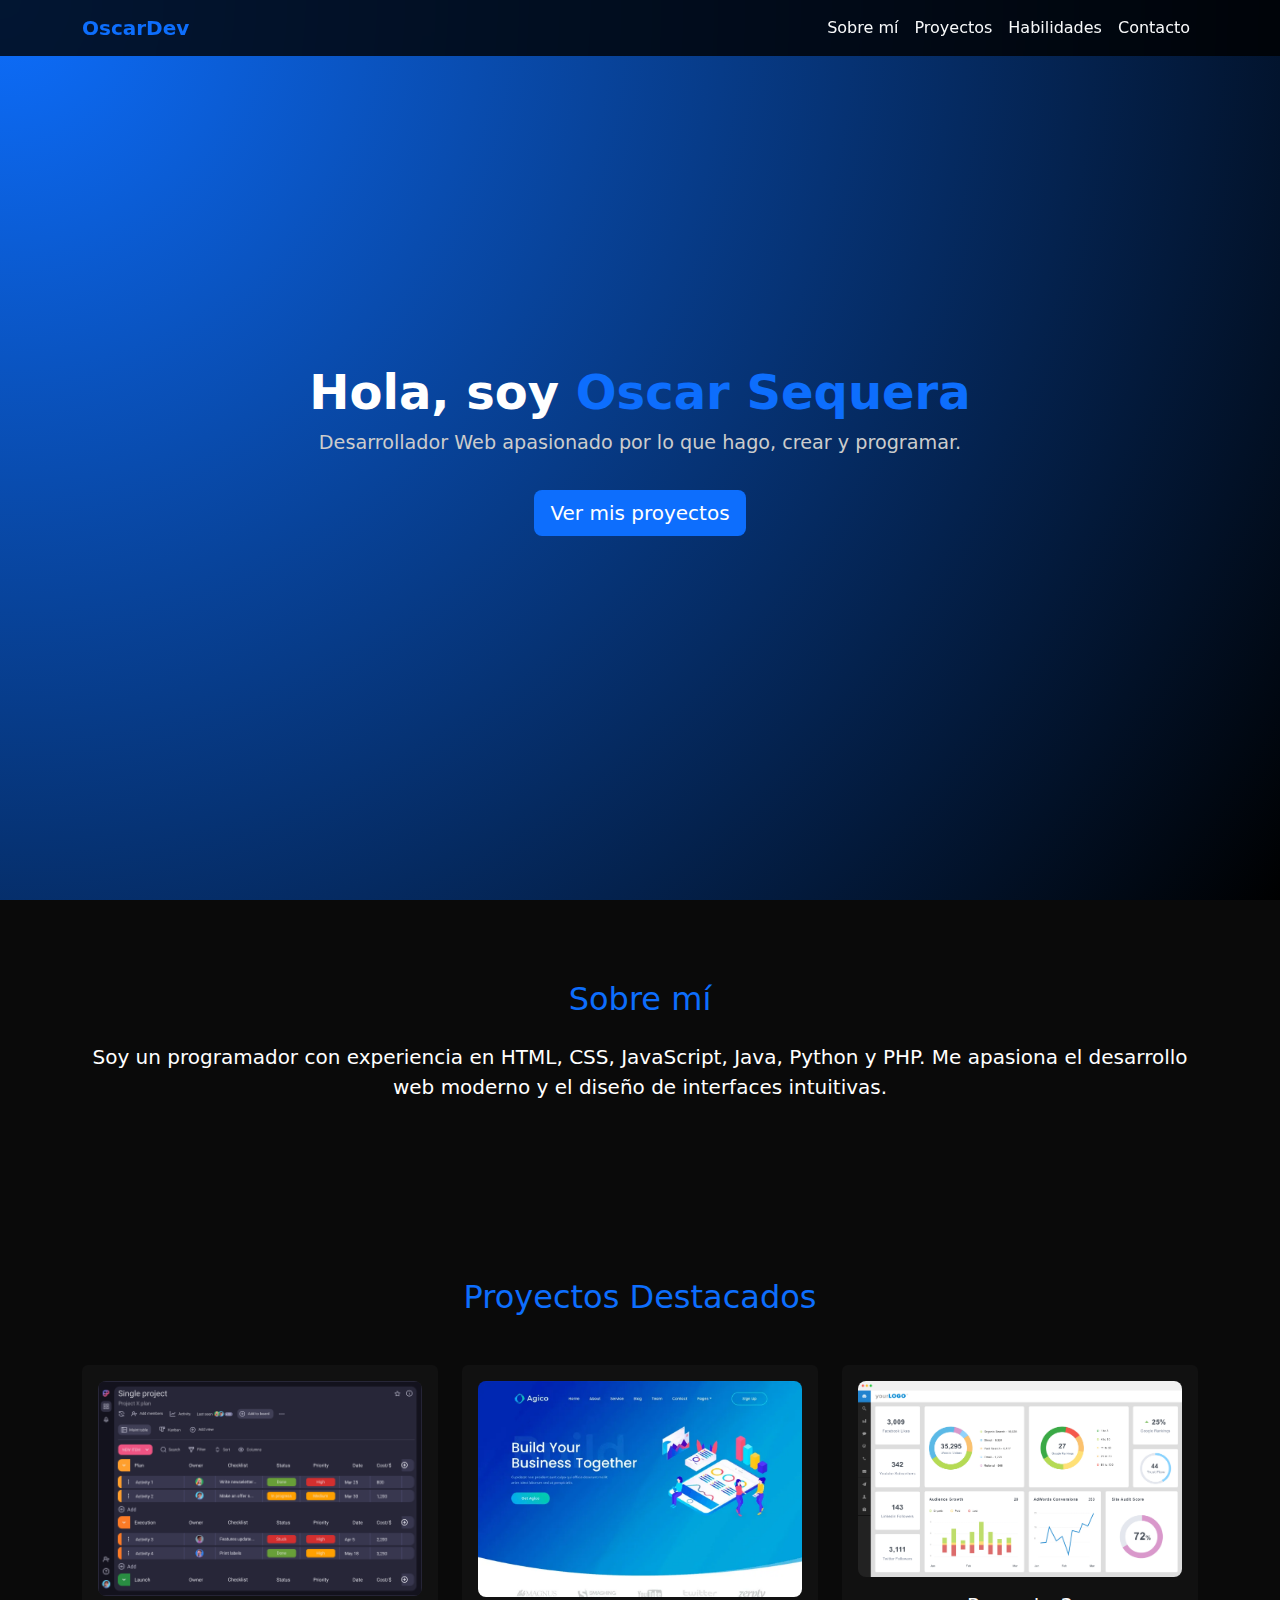
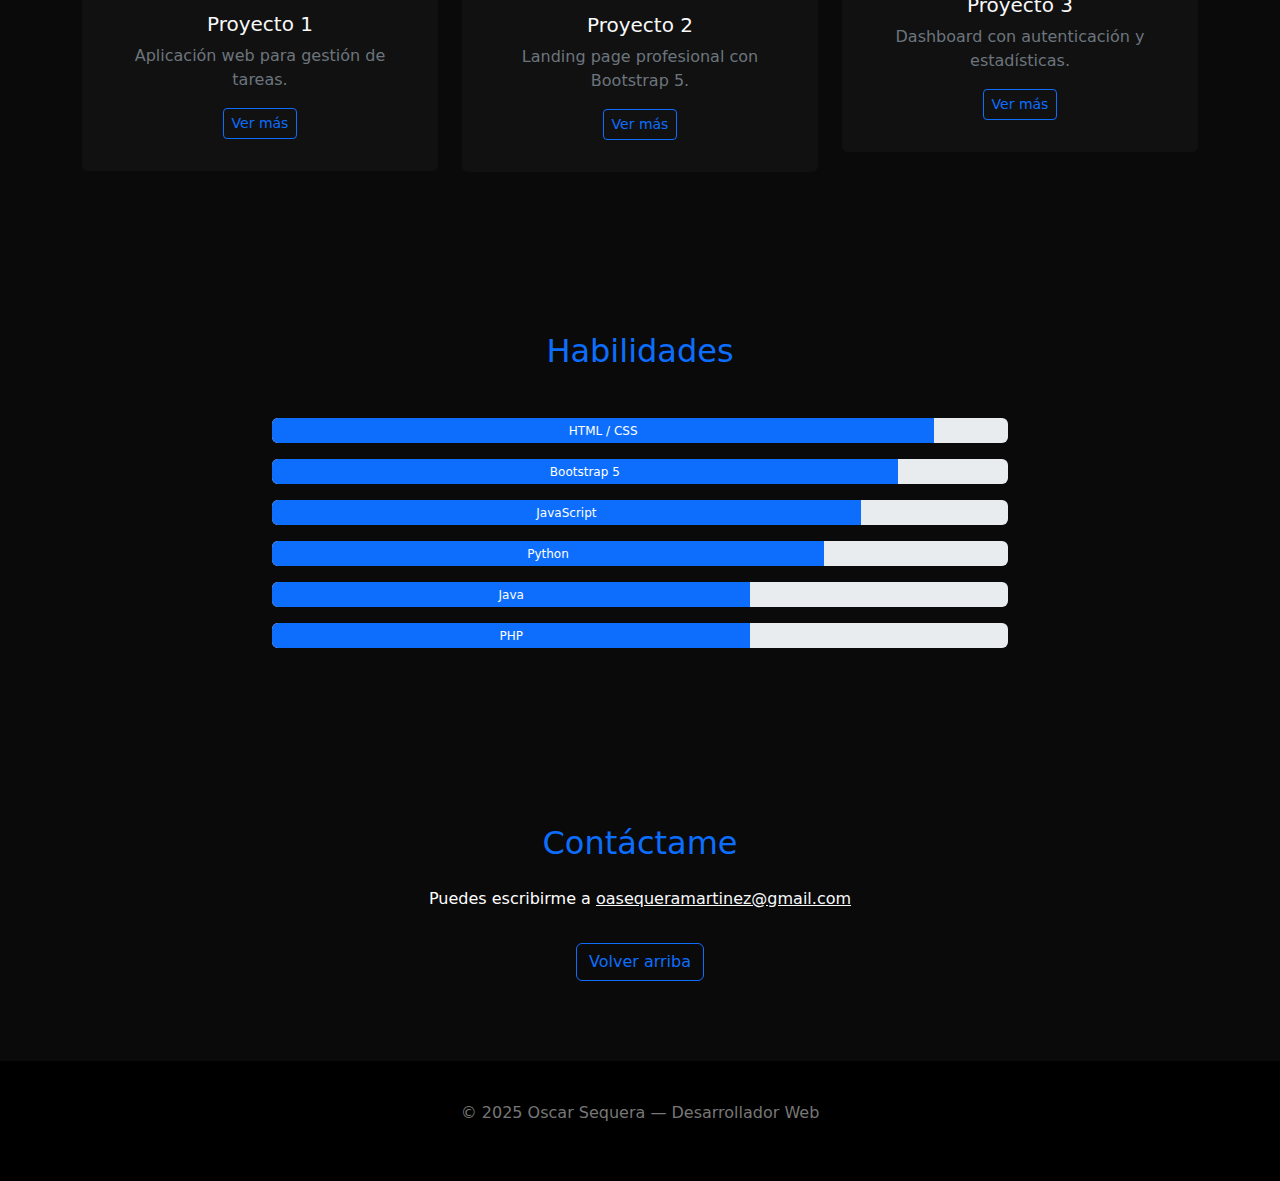
<file: portafolios/Portafolio_Oscar/portafolio_bootstrap.html>
<!DOCTYPE html>
<html lang="es">
<head>
  <meta charset="UTF-8">
  <meta name="viewport" content="width=device-width, initial-scale=1.0">
  <title>Portafolio | Oscar Sequera</title>
  <link href="https://cdn.jsdelivr.net/npm/bootstrap@5.3.3/dist/css/bootstrap.min.css" rel="stylesheet">
  <link rel="stylesheet" href="styles.css">
</head>
<body>


  <nav class="navbar navbar-expand-lg fixed-top">
    <div class="container">
      <a class="navbar-brand" href="#hero">OscarDev</a>
      <button class="navbar-toggler bg-light" type="button" data-bs-toggle="collapse" data-bs-target="#navbarNav">
        <span class="navbar-toggler-icon"></span>
      </button>
      <div class="collapse navbar-collapse" id="navbarNav">
        <ul class="navbar-nav ms-auto">
          <li class="nav-item"><a class="nav-link text-light" href="#about">Sobre mí</a></li>
          <li class="nav-item"><a class="nav-link text-light" href="#projects">Proyectos</a></li>
          <li class="nav-item"><a class="nav-link text-light" href="#skills">Habilidades</a></li>
          <li class="nav-item"><a class="nav-link text-light" href="#contact">Contacto</a></li>
        </ul>
      </div>
    </div>
  </nav>


  <section class="hero" id="hero">
    <div class="container">
      <h1>Hola, soy <span class="text-primary">Oscar Sequera</span></h1>
      <p>Desarrollador Web apasionado por lo que hago, crear y programar.</p>
      <a href="#projects" class="btn btn-primary btn-lg mt-3">Ver mis proyectos</a>
    </div>
  </section>


  <section id="about">
    <div class="container text-center">
      <h2 class="mb-4 text-primary">Sobre mí</h2>
      <p class="lead">Soy un programador con experiencia en HTML, CSS, JavaScript, Java, Python y PHP. Me apasiona el desarrollo web moderno y el diseño de interfaces intuitivas.</p>
    </div>
  </section>


  <section id="projects">
    <div class="container text-center">
      <h2 class="mb-5 text-primary">Proyectos Destacados</h2>
      <div class="row g-4">
        <div class="col-md-4">
          <div class="card project-card p-3">
            <img src="./gestiontareas.png" class="card-img-top rounded-3" alt="Proyecto 1">
            <div class="card-body">
              <h5 class="card-title text-light">Proyecto 1</h5>
              <p class="card-text text-secondary">Aplicación web para gestión de tareas.</p>
              <a href="#" class="btn btn-outline-primary btn-sm">Ver más</a>
            </div>
          </div>
        </div>
        <div class="col-md-4">
          <div class="card project-card p-3">
            <img src="./landing.png" class="card-img-top rounded-3" alt="Proyecto 2">
            <div class="card-body">
              <h5 class="card-title text-light">Proyecto 2</h5>
              <p class="card-text text-secondary">Landing page profesional con Bootstrap 5.</p>
              <a href="#" class="btn btn-outline-primary btn-sm">Ver más</a>
            </div>
          </div>
        </div>
        <div class="col-md-4">
          <div class="card project-card p-3">
            <img src="./dashboard.png" class="card-img-top rounded-3" alt="Proyecto 3">
            <div class="card-body">
              <h5 class="card-title text-light">Proyecto 3</h5>
              <p class="card-text text-secondary">Dashboard con autenticación y estadísticas.</p>
              <a href="#" class="btn btn-outline-primary btn-sm">Ver más</a>
            </div>
          </div>
        </div>
      </div>
    </div>
  </section>


  <section id="skills">
    <div class="container text-center">
      <h2 class="mb-5 text-primary">Habilidades</h2>
      <div class="row justify-content-center">
        <div class="col-md-8">
          <div class="progress mb-3" style="height: 25px;">
            <div class="progress-bar bg-primary" style="width: 90%;">HTML / CSS</div>
          </div>
          <div class="progress mb-3" style="height: 25px;">
            <div class="progress-bar bg-primary" style="width: 85%;">Bootstrap 5</div>
          </div>
          <div class="progress mb-3" style="height: 25px;">
            <div class="progress-bar bg-primary" style="width: 80%;">JavaScript</div>
          </div>
          <div class="progress mb-3" style="height: 25px;">
            <div class="progress-bar bg-primary" style="width: 75%;">Python</div>
          </div>
          <div class="progress mb-3" style="height: 25px;">
            <div class="progress-bar bg-primary" style="width: 65%;">Java</div>
          </div>
          <div class="progress mb-3" style="height: 25px;">
            <div class="progress-bar bg-primary" style="width: 65%;">PHP</div>
          </div>
          
          
        </div>
      </div>
    </div>
  </section>


  <section id="contact">
    <div class="container text-center">
      <h2 class="mb-4 text-primary">Contáctame</h2>
      <p>Puedes escribirme a <a href="mailto:oasequeramartinez@gmail.com" class="text-light">oasequeramartinez@gmail.com</a></p>
      <a href="#hero" class="btn btn-outline-primary mt-3">Volver arriba</a>
    </div>
  </section>


  <footer>
    <p>© 2025 Oscar Sequera — Desarrollador Web</p>
  </footer>

  <script src="https://cdn.jsdelivr.net/npm/bootstrap@5.3.3/dist/js/bootstrap.bundle.min.js"></script>
</body>
</html>
</file>
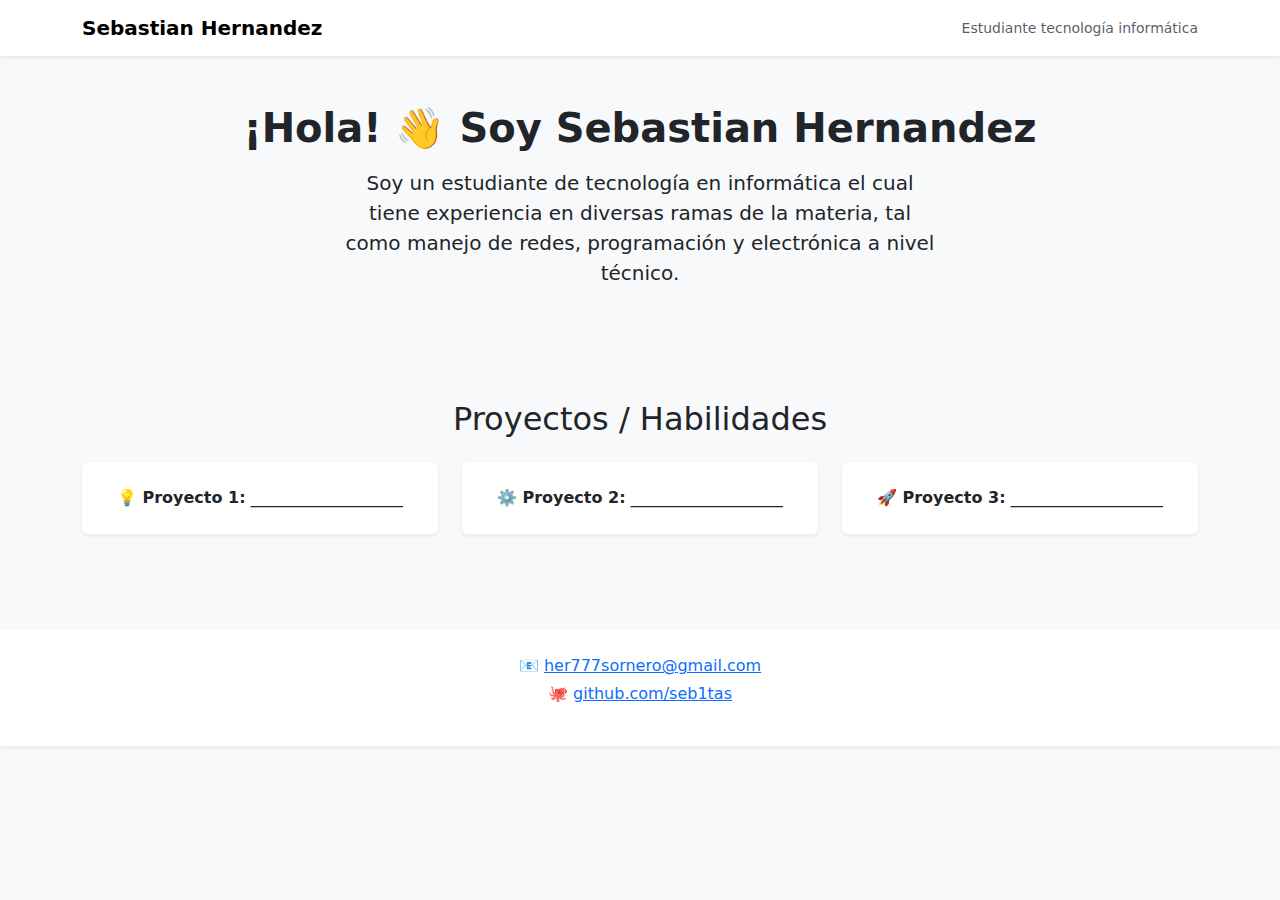
<file: portafolios/Portafolio sebastian/Bootstrap/Bootstrap.html>
<!DOCTYPE html>
<html lang="es">
<head>
  <meta charset="UTF-8">
  <meta name="viewport" content="width=device-width, initial-scale=1.0">
  <title>Portafolio - Sebastian Hernandez</title>
  <link href="https://cdn.jsdelivr.net/npm/bootstrap@5.3.3/dist/css/bootstrap.min.css" rel="stylesheet">
</head>
<body class="bg-light text-dark">
  <nav class="navbar navbar-expand-lg bg-white shadow-sm">
    <div class="container">
      <a class="navbar-brand fw-bold" href="#">Sebastian Hernandez</a>
      <span class="text-muted small">Estudiante tecnología informática</span>
    </div>
  </nav>

  <section class="container text-center py-5">
    <h1 class="fw-bold mb-3">¡Hola! 👋 Soy Sebastian Hernandez</h1>
    <p class="lead mx-auto" style="max-width: 600px;">
      Soy un estudiante de tecnología en informática el cual tiene experiencia en diversas ramas de la materia, 
      tal como manejo de redes, programación y electrónica a nivel técnico.
    </p>
  </section>

  <section class="container py-5">
    <h2 class="text-center mb-4">Proyectos / Habilidades</h2>
    <div class="row g-4 text-center">
      <div class="col-md-4"><div class="p-4 bg-white shadow-sm rounded">💡 <strong>Proyecto 1:</strong> ___________________</div></div>
      <div class="col-md-4"><div class="p-4 bg-white shadow-sm rounded">⚙️ <strong>Proyecto 2:</strong> ___________________</div></div>
      <div class="col-md-4"><div class="p-4 bg-white shadow-sm rounded">🚀 <strong>Proyecto 3:</strong> ___________________</div></div>
    </div>
  </section>

  <footer class="text-center py-4 bg-white shadow-sm mt-5">
    <p class="mb-1">📧 <a href="mailto:her777sornero@gmail.com">her777sornero@gmail.com</a></p>
    <p>🐙 <a href="https://github.com/seb1tas" target="_blank">github.com/seb1tas</a></p>
  </footer>
</body>
</html>
</file>
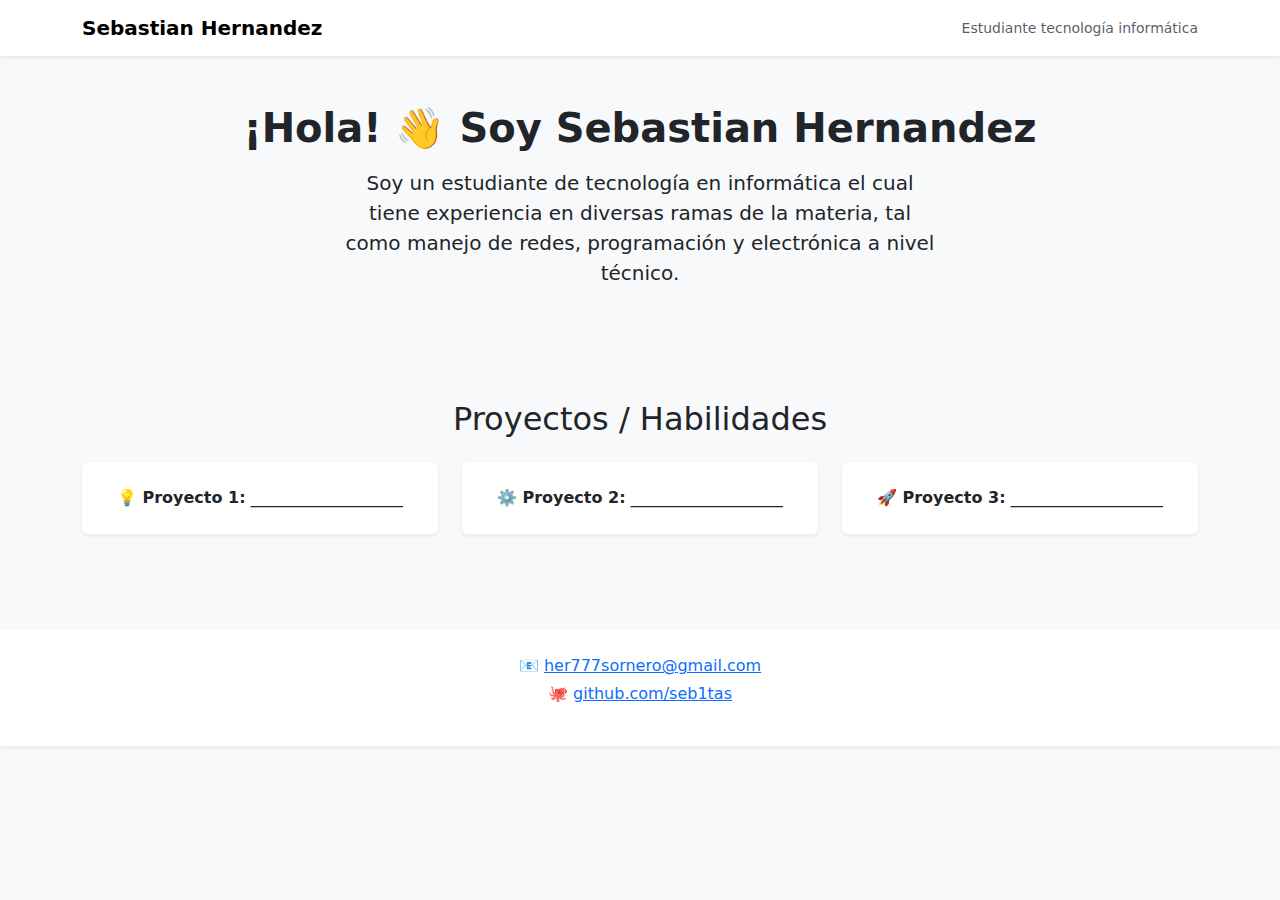
<file: portafolios/Portafolio_sebastian/Bootstrap/Bootstrap.html>
<!DOCTYPE html>
<html lang="es">
<head>
  <meta charset="UTF-8">
  <meta name="viewport" content="width=device-width, initial-scale=1.0">
  <title>Portafolio - Sebastian Hernandez</title>
  <link href="https://cdn.jsdelivr.net/npm/bootstrap@5.3.3/dist/css/bootstrap.min.css" rel="stylesheet">
</head>
<body class="bg-light text-dark">
  <nav class="navbar navbar-expand-lg bg-white shadow-sm">
    <div class="container">
      <a class="navbar-brand fw-bold" href="#">Sebastian Hernandez</a>
      <span class="text-muted small">Estudiante tecnología informática</span>
    </div>
  </nav>

  <section class="container text-center py-5">
    <h1 class="fw-bold mb-3">¡Hola! 👋 Soy Sebastian Hernandez</h1>
    <p class="lead mx-auto" style="max-width: 600px;">
      Soy un estudiante de tecnología en informática el cual tiene experiencia en diversas ramas de la materia, 
      tal como manejo de redes, programación y electrónica a nivel técnico.
    </p>
  </section>

  <section class="container py-5">
    <h2 class="text-center mb-4">Proyectos / Habilidades</h2>
    <div class="row g-4 text-center">
      <div class="col-md-4"><div class="p-4 bg-white shadow-sm rounded">💡 <strong>Proyecto 1:</strong> ___________________</div></div>
      <div class="col-md-4"><div class="p-4 bg-white shadow-sm rounded">⚙️ <strong>Proyecto 2:</strong> ___________________</div></div>
      <div class="col-md-4"><div class="p-4 bg-white shadow-sm rounded">🚀 <strong>Proyecto 3:</strong> ___________________</div></div>
    </div>
  </section>

  <footer class="text-center py-4 bg-white shadow-sm mt-5">
    <p class="mb-1">📧 <a href="mailto:her777sornero@gmail.com">her777sornero@gmail.com</a></p>
    <p>🐙 <a href="https://github.com/seb1tas" target="_blank">github.com/seb1tas</a></p>
  </footer>
</body>
</html>
</file>
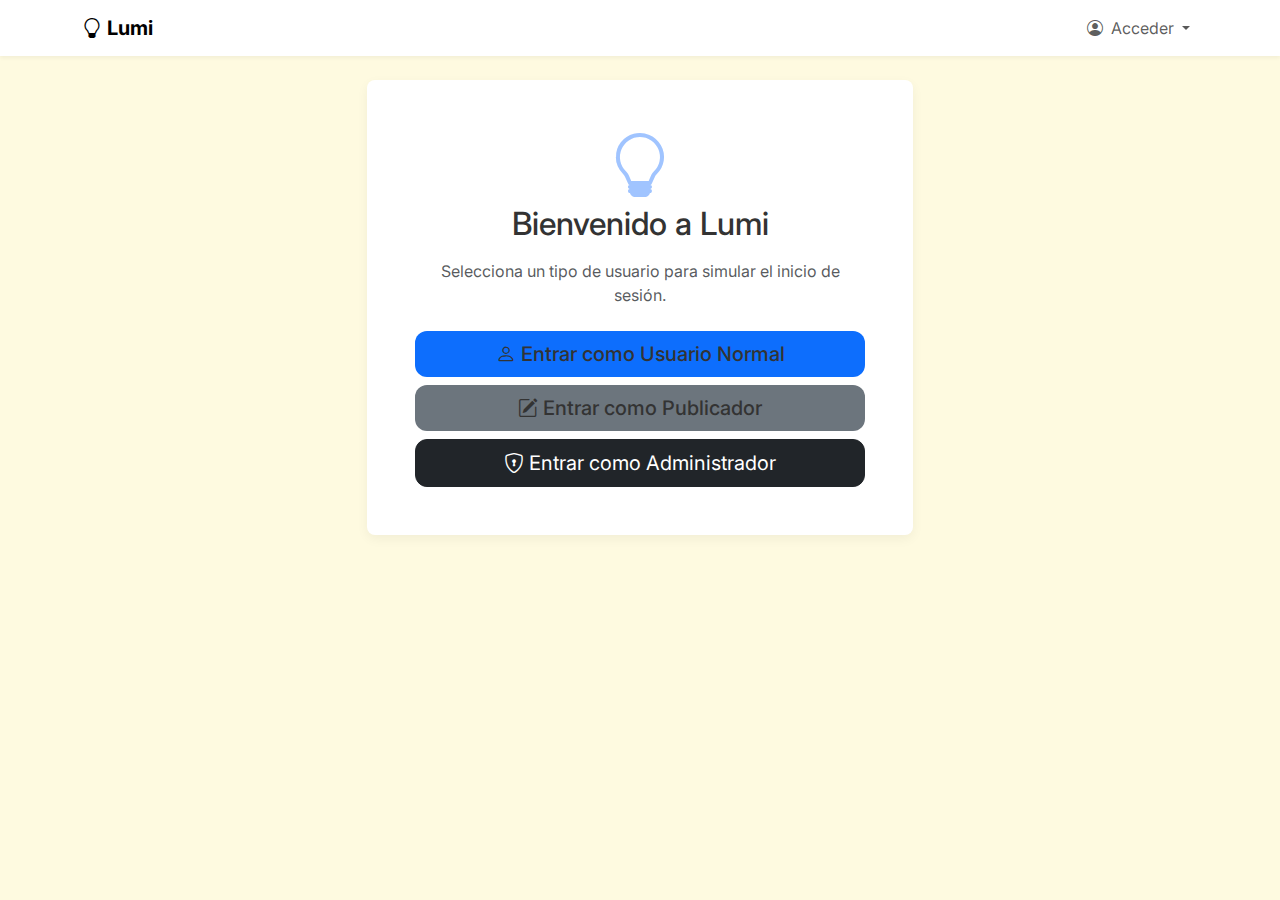
<file: proyecto_final/code/views/login.html>
<!DOCTYPE html>
<html lang="es">
<head>
    <meta charset="UTF-8">
    <meta name="viewport" content="width=device-width, initial-scale=1.0">
    <title>Plataforma Académica "Lumi" - Acceso</title>
    
    <!-- Bootstrap CSS -->
    <link href="https://cdn.jsdelivr.net/npm/bootstrap@5.3.3/dist/css/bootstrap.min.css" rel="stylesheet" xintegrity="sha384-QWTKZyjpPEjISv5WaRU9OFeRpok6YctnYmDr5pNlyT2bRjXh0JMhjY6hW+ALEwIH" crossorigin="anonymous">
    
    <!-- Bootstrap Icons -->
    <link rel="stylesheet" href="https://cdn.jsdelivr.net/npm/bootstrap-icons@1.11.3/font/bootstrap-icons.min.css">
    
    <!-- Google Fonts -->
    <link rel="preconnect" href="https://fonts.googleapis.com">
    <link rel="preconnect" href="https://fonts.gstatic.com" crossorigin>
    <link href="https://fonts.googleapis.com/css2?family=Inter:wght@400;500;700&display=swap" rel="stylesheet">
    
    <link rel="stylesheet" href="styles/styles_login.css">
</head>
<body>

    <!-- Barra de Navegación Principal -->
    <nav class="navbar navbar-expand-lg sticky-top">
        <div class="container">
            <a class="navbar-brand fw-bold" href="index.html">
                <i class="bi bi-lightbulb"></i>
                Lumi
            </a>
            <button class="navbar-toggler" type="button" data-bs-toggle="collapse" data-bs-target="#mainNav" aria-controls="mainNav" aria-expanded="false" aria-label="Toggle navigation">
                <span class="navbar-toggler-icon"></span>
            </button>
            <div class="collapse navbar-collapse" id="mainNav">
                <!-- Links de navegación (vacíos en login) -->
                <ul class="navbar-nav me-auto mb-2 mb-lg-0">
                </ul>
                
                <!-- Menú de Usuario (dinámico) -->
                <ul class="navbar-nav ms-auto">
                    <li class="nav-item dropdown">
                        <a class="nav-link dropdown-toggle" href="#" id="userMenuLink" role="button" data-bs-toggle="dropdown" aria-expanded="false">
                            <i class="bi bi-person-circle"></i>
                            <span id="userMenuName" class="ms-1">Acceder</span>
                        </a>
                        <ul class="dropdown-menu dropdown-menu-end" aria-labelledby="userMenuLink" id="userMenuDropdown">
                            <!-- Contenido dinámico por JS -->
                            <li><a class="dropdown-item" href="login.html">Iniciar Sesión</a></li>
                        </ul>
                    </li>
                </ul>
            </div>
        </div>
    </nav>

    <!-- Contenedor Principal de Vistas -->
    <main class="container my-4">

        <!-- VISTA: INICIO DE SESIÓN (Default) -->
        <div id="login-view">
            <div class="row justify-content-center">
                <div class="col-lg-6 col-md-8">
                    <div class="card">
                        <div class="card-body p-4 p-md-5 text-center">
                            <i class="bi bi-lightbulb display-3 text-primary mb-3"></i>
                            <h2 class="card-title mb-3">Bienvenido a Lumi</h2>
                            <p class="text-muted mb-4">Selecciona un tipo de usuario para simular el inicio de sesión.</p>
                            
                            <div class="d-grid gap-2">
                                <a href="index.html" class="btn btn-primary btn-lg">
                                    <i class="bi bi-person"></i> Entrar como Usuario Normal
                                </a>
                                <a href="usuario_publicador.html" class="btn btn-secondary btn-lg">
                                    <i class="bi bi-pencil-square"></i> Entrar como Publicador
                                </a>
                                <a href="usuario_admin.html" class="btn btn-dark btn-lg">
                                    <i class="bi bi-shield-lock"></i> Entrar como Administrador
                                </a>
                            </div>
                        </div>
                    </div>
                </div>
            </div>
        </div>

    </main>

    <!-- Bootstrap JS Bundle -->
    <script src="https://cdn.jsdelivr.net/npm/bootstrap@5.3.3/dist/js/bootstrap.bundle.min.js" xintegrity="sha384-YvpcrYf0tY3lHB60NNkmXc5s9fDVZLESaAA55NDzOxhy9GkcIdslK1eN7N6jIeHz" crossorigin="anonymous"></script>

</body>
</html>
</file>
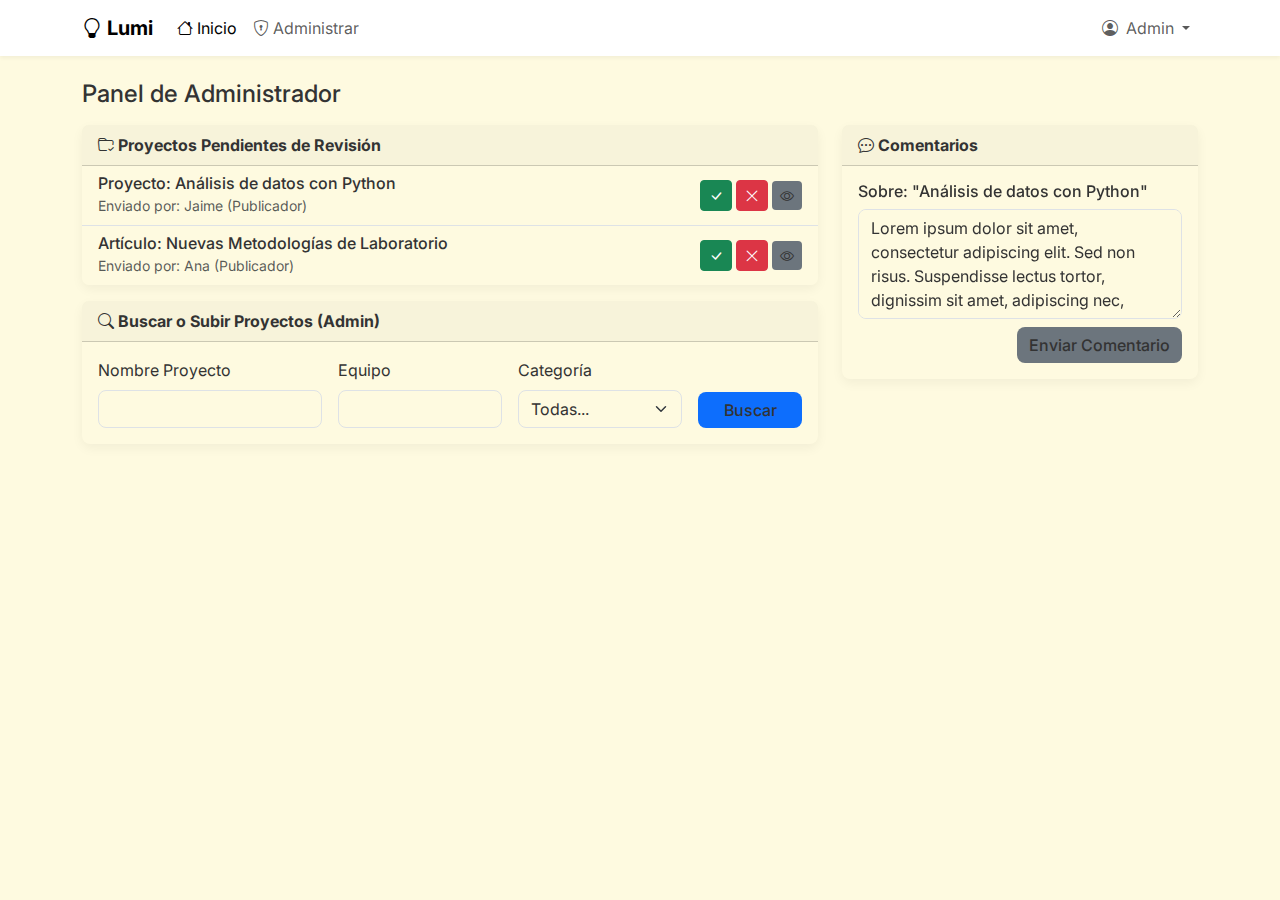
<file: proyecto_final/code/views/usuario_admin.html>
<!DOCTYPE html>
<html lang="es">
<head>
    <meta charset="UTF-8">
    <meta name="viewport" content="width=device-width, initial-scale=1.0">
    <title>Plataforma Académica "Lumi" - Admin</title>
    
    <!-- Bootstrap CSS -->
    <link href="https://cdn.jsdelivr.net/npm/bootstrap@5.3.3/dist/css/bootstrap.min.css" rel="stylesheet" xintegrity="sha384-QWTKZyjpPEjISv5WaRU9OFeRpok6YctnYmDr5pNlyT2bRjXh0JMhjY6hW+ALEwIH" crossorigin="anonymous">
    
    <!-- Bootstrap Icons -->
    <link rel="stylesheet" href="https://cdn.jsdelivr.net/npm/bootstrap-icons@1.11.3/font/bootstrap-icons.min.css">
    
    <!-- Google Fonts -->
    <link rel="preconnect" href="https://fonts.googleapis.com">
    <link rel="preconnect" href="https://fonts.gstatic.com" crossorigin>
    <link href="https://fonts.googleapis.com/css2?family=Inter:wght@400;500;700&display=swap" rel="stylesheet">
    
    <style>
        /* Paleta de colores pastel y personalización de Bootstrap */
        :root {
            --bs-font-sans-serif: 'Inter', sans-serif;
            
            /* Paleta Pastel */
            --pastel-blue: #a0c4ff;
            --pastel-mint: #b6e2d3;
            --pastel-cream: #fefae0;
            --pastel-pink: #ffc6d9;
            --pastel-yellow: #fdfcdc;
            --text-dark: #333;

            /* Sobrescribir colores de Bootstrap */
            --bs-primary: var(--pastel-blue);
            --bs-primary-rgb: 160, 196, 255;
            --bs-secondary: var(--pastel-mint);
            --bs-secondary-rgb: 182, 226, 211;
            --bs-light: var(--pastel-yellow);
            --bs-light-rgb: 253, 252, 220;
            --bs-body-bg: var(--pastel-cream);
            --bs-body-color: var(--text-dark);
            
            --bs-border-radius: 0.5rem;
            --bs-border-radius-lg: 0.75rem;
            --bs-border-radius-sm: 0.25rem;
        }

        body {
            font-family: var(--bs-font-sans-serif);
            background-color: var(--bs-body-bg);
        }

        .navbar {
            background-color: white;
            box-shadow: 0 2px 4px rgba(0,0,0,0.05);
        }

        .card {
            box-shadow: 0 4px 12px rgba(0,0,0,0.05);
            border: none;
        }
        
        .btn-primary {
             font-weight: 500;
             color: var(--text-dark); /* Texto más oscuro para legibilidad sobre azul pastel */
             border: none;
        }
        
        .btn-primary:hover {
            filter: brightness(95%);
            color: black;
        }

        .btn-secondary {
            font-weight: 500;
            color: var(--text-dark);
             border: none;
        }
        
         .btn-secondary:hover {
            filter: brightness(95%);
            color: black;
        }
    </style>
</head>
<body>

    <!-- Barra de Navegación Principal -->
    <nav class="navbar navbar-expand-lg sticky-top">
        <div class="container">
            <a class="navbar-brand fw-bold" href="usuario_admin.html">
                <i class="bi bi-lightbulb"></i>
                Lumi
            </a>
            <button class="navbar-toggler" type="button" data-bs-toggle="collapse" data-bs-target="#mainNav" aria-controls="mainNav" aria-expanded="false" aria-label="Toggle navigation">
                <span class="navbar-toggler-icon"></span>
            </button>
            <div class="collapse navbar-collapse" id="mainNav">
                <!-- Links de navegación (se podrían ocultar/mostrar con JS) -->
                <ul class="navbar-nav me-auto mb-2 mb-lg-0">
                    <li class="nav-item">
                        <a class="nav-link active" aria-current="page" href="usuario_admin.html" id="nav-inicio">
                            <i class="bi bi-house"></i> Inicio
                        </a>
                    </li>
                     <li class="nav-item">
                        <a class="nav-link" href="usuario_admin.html" id="nav-admin">
                            <i class="bi bi-shield-lock"></i> Administrar
                        </a>
                    </li>
                </ul>
                
                <!-- Menú de Usuario (dinámico) -->
                <ul class="navbar-nav ms-auto">
                    <li class="nav-item dropdown">
                        <a class="nav-link dropdown-toggle" href="#" id="userMenuLink" role="button" data-bs-toggle="dropdown" aria-expanded="false">
                            <i class="bi bi-person-circle"></i>
                            <span id="userMenuName" class="ms-1">Admin</span>
                        </a>
                        <ul class="dropdown-menu dropdown-menu-end" aria-labelledby="userMenuLink" id="userMenuDropdown">
                             <li><a class="dropdown-item" href="usuario_admin.html"><i class="bi bi-shield-lock-fill me-2"></i> Panel</a></li>
                            <li><hr class="dropdown-divider"></li>
                            <li><a class="dropdown-item" href="index.html"><i class="bi bi-box-arrow-right me-2"></i> Cerrar Sesión</a></li>
                        </ul>
                    </li>
                </ul>
            </div>
        </div>
    </nav>

    <!-- Contenedor Principal de Vistas -->
    <main class="container my-4">

        <!-- VISTA: USUARIO ADMINISTRADOR -->
        <div id="admin-view">
            <h2 class="h4 mb-3">Panel de Administrador</h2>
            <div class="row">
                <!-- Columna de Proyectos (basado en boceto 3) -->
                <div class="col-md-8">
                    <div class="card mb-3">
                        <div class="card-header fw-bold">
                            <i class="bi bi-folder-check"></i> Proyectos Pendientes de Revisión
                        </div>
                        <ul class="list-group list-group-flush">
                            <!-- Proyecto 1 -->
                            <li class="list-group-item d-flex justify-content-between align-items-center">
                                <div>
                                    <h6 class="mb-0">Proyecto: Análisis de datos con Python</h6>
                                    <small class="text-muted">Enviado por: Jaime (Publicador)</small>
                                </div>
                                <div>
                                    <button class="btn btn-sm btn-success" title="Aprobar"><i class="bi bi-check-lg"></i></button>
                                    <button class="btn btn-sm btn-danger" title="Rechazar"><i class="bi bi-x-lg"></i></button>
                                    <button class="btn btn-sm btn-secondary" title="Ver Detalles"><i class="bi bi-eye"></i></button>
                                </div>
                            </li>
                            <!-- Proyecto 2 -->
                            <li class="list-group-item d-flex justify-content-between align-items-center">
                                <div>
                                    <h6 class="mb-0">Artículo: Nuevas Metodologías de Laboratorio</h6>
                                    <small class="text-muted">Enviado por: Ana (Publicador)</small>
                                </div>
                                <div>
                                    <button class="btn btn-sm btn-success" title="Aprobar"><i class="bi bi-check-lg"></i></button>
                                    <button class="btn btn-sm btn-danger" title="Rechazar"><i class="bi bi-x-lg"></i></button>
                                    <button class="btn btn-sm btn-secondary" title="Ver Detalles"><i class="bi bi-eye"></i></button>
                                </div>
                            </li>
                        </ul>
                    </div>

                    <div class="card">
                        <div class="card-header fw-bold">
                           <i class="bi bi-search"></i> Buscar o Subir Proyectos (Admin)
                        </div>
                         <div class="card-body">
                             <!-- Formulario (basado en boceto 3) -->
                            <form class="row g-3 align-items-end">
                                <div class="col-md-4">
                                    <label for="adminNombre" class="form-label">Nombre Proyecto</label>
                                    <input type="text" class="form-control" id="adminNombre">
                                </div>
                                <div class="col-md-3">
                                    <label for="adminEquipo" class="form-label">Equipo</label>
                                    <input type="text" class="form-control" id="adminEquipo">
                                </div>
                                <div class="col-md-3">
                                    <label for="adminCategoria" class="form-label">Categoría</label>
                                    <select class="form-select" id="adminCategoria">
                                        <option selected>Todas...</option>
                                        <option value="1">Artículo</option>
                                        <option value="2">Proyecto</option>
                                    </select>
                                </div>
                                <div class="col-md-2">
                                    <button type="submit" class="btn btn-primary w-100">Buscar</button>
                                </div>
                            </form>
                         </div>
                    </div>
                </div>

                <!-- Columna de Comentarios (basado en boceto 3) -->
                <div class="col-md-4">
                    <div class="card">
                        <div class="card-header fw-bold">
                            <i class="bi bi-chat-dots"></i> Comentarios
                        </div>
                        <div class="card-body">
                            <h6 class="card-title">Sobre: "Análisis de datos con Python"</h6>
                            <textarea class="form-control mb-2" rows="4" placeholder="Escribir un comentario...">Lorem ipsum dolor sit amet, consectetur adipiscing elit. Sed non risus. Suspendisse lectus tortor, dignissim sit amet, adipiscing nec, ultricies sed, dolor.</textarea>
                            <div class="text-end">
                                <button class="btn btn-secondary">Enviar Comentario</button>
                            </div>
                        </div>
                    </div>
                </div>
            </div>
        </div>

    </main>

    <!-- Bootstrap JS Bundle -->
    <script src="https://cdn.jsdelivr.net/npm/bootstrap@5.3.3/dist/js/bootstrap.bundle.min.js" xintegrity="sha384-YvpcrYf0tY3lHB60NNkmXc5s9fDVZLESaAA55NDzOxhy9GkcIdslK1eN7N6jIeHz" crossorigin="anonymous"></script>

</body>
</html>
</file>
<file: portafolios/Portafolio_Oscar/styles.css>
body {
      background-color: #0a0a0a;
      color: #fff;
      scroll-behavior: smooth;
    }


.navbar {
      background-color: rgba(0, 0, 0, 0.8);
      backdrop-filter: blur(8px);
    }

.navbar-brand {
      font-weight: 700;
      color: #0d6efd !important;
    }


.hero {
      height: 100vh;
      display: flex;
      align-items: center;
      justify-content: center;
      text-align: center;
      background: radial-gradient(circle at top left, #0d6efd, #000);
    }

.hero h1 {
      font-size: 3rem;
      font-weight: 700;
    }

.hero p {
      font-size: 1.2rem;
      color: #ccc;
    }

.btn-primary {
      background-color: #0d6efd;
      border: none;
      transition: 0.3s;
    }

.btn-primary:hover {
      background-color: #0b5ed7;
      transform: scale(1.05);
    }


.project-card {
      background: #111;
      border: none;
      transition: transform 0.3s;
    }

.project-card:hover {
      transform: translateY(-5px);
    }


section {
      padding: 80px 0;
    }


footer {
      background-color: #000;
      padding: 40px 0;
      text-align: center;
      color: #777;
    }
</file>
<file: proyecto_final/code/views/styles/styles_login.css>
/* Paleta de colores pastel y personalización de Bootstrap */
        :root {
            --bs-font-sans-serif: 'Inter', sans-serif;
            
            /* Paleta Pastel */
            --pastel-blue: #a0c4ff;
            --pastel-mint: #b6e2d3;
            --pastel-cream: #fefae0;
            --pastel-pink: #ffc6d9;
            --pastel-yellow: #fdfcdc;
            --text-dark: #333;

            /* Sobrescribir colores de Bootstrap */
            --bs-primary: var(--pastel-blue);
            --bs-primary-rgb: 160, 196, 255;
            --bs-secondary: var(--pastel-mint);
            --bs-secondary-rgb: 182, 226, 211;
            --bs-light: var(--pastel-yellow);
            --bs-light-rgb: 253, 252, 220;
            --bs-body-bg: var(--pastel-cream);
            --bs-body-color: var(--text-dark);
            
            --bs-border-radius: 0.5rem;
            --bs-border-radius-lg: 0.75rem;
            --bs-border-radius-sm: 0.25rem;
        }

        body {
            font-family: var(--bs-font-sans-serif);
            background-color: var(--bs-body-bg);
        }

        .navbar {
            background-color: white;
            box-shadow: 0 2px 4px rgba(0,0,0,0.05);
        }

        .card {
            background-color: white;
            box-shadow: 0 4px 12px rgba(0,0,0,0.05);
            border: none;
        }
        
        .btn-primary {
             font-weight: 500;
             color: var(--text-dark); /* Texto más oscuro para legibilidad sobre azul pastel */
             border: none;
        }
        
        .btn-primary:hover {
            filter: brightness(95%);
            color: black;
        }

        .btn-secondary {
            font-weight: 500;
            color: var(--text-dark);
             border: none;
        }
        
         .btn-secondary:hover {
            filter: brightness(95%);
            color: black;
        }
</file>
